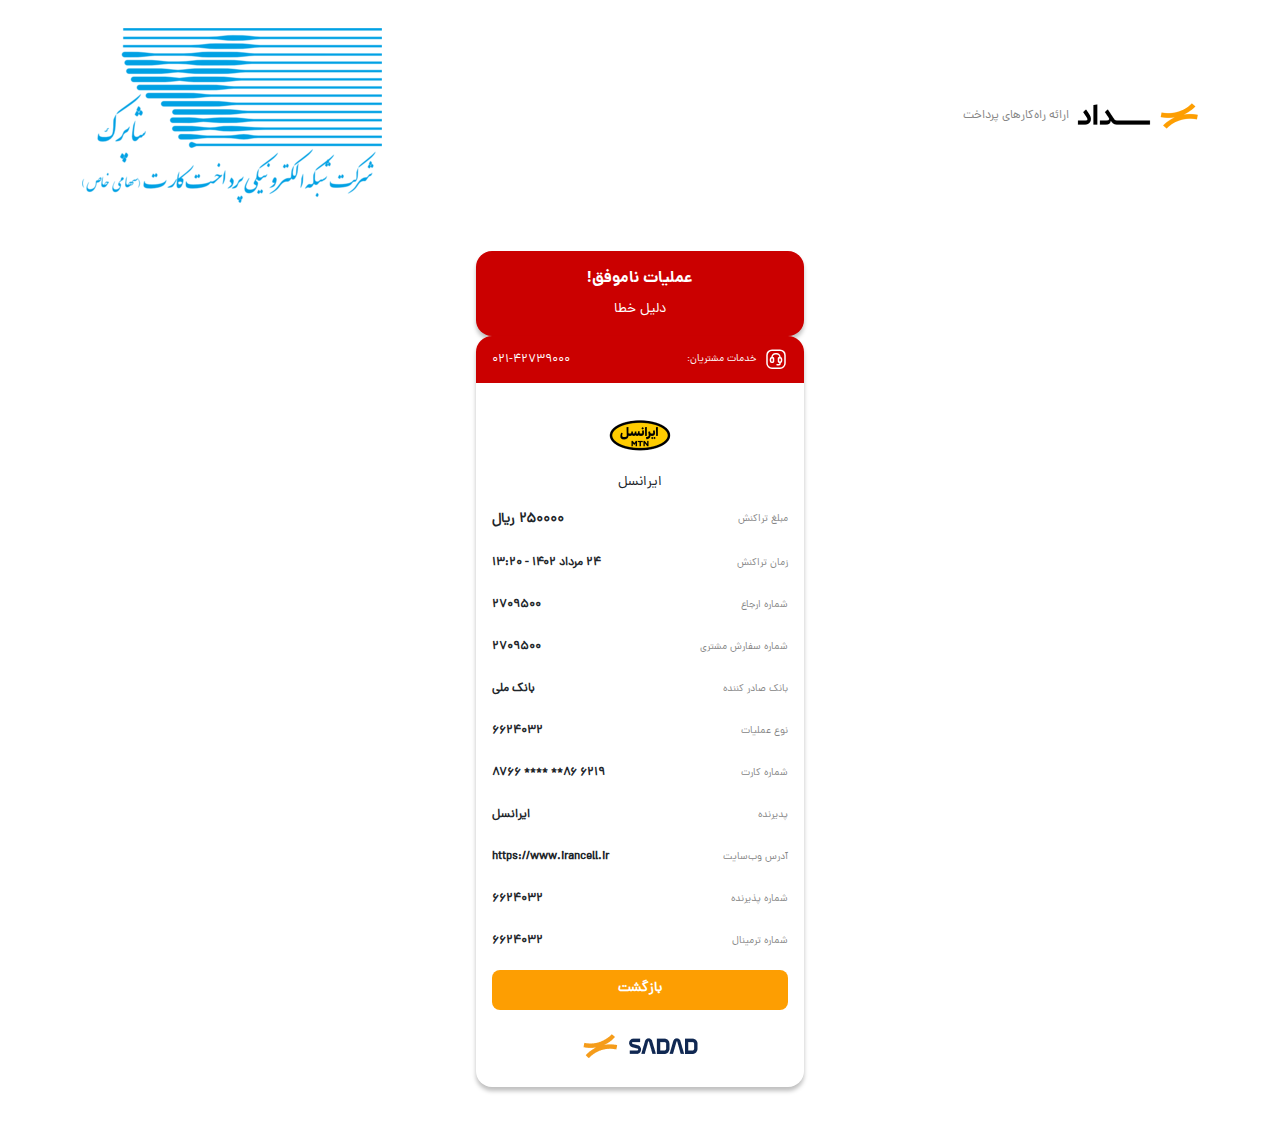
<file: failed-pay.html>
<!DOCTYPE html>
<html lang="fa">

<head>
  <meta charset="UTF-8">
  <meta name="viewport" content="width=device-width, initial-scale=1.0">
  <link href="assets/css/bootstrap.min.css" rel="stylesheet">
  <link rel='stylesheet' type='text/css' media='screen' href='assets/css/styles.css'>
  <title>پرداخت ناموفق</title>
</head>

<body>

    <!-- header -->

    <header class="py-4 bg-white position-relative my-1">
      <!-- success alert -->
      <div id="successAlert"
        class="d-nonee align-items-center z-20 justify-content-between position-fixed gap-4 end-0 start-0 top-0 mt-2 mx-auto bg-green rounded-8 p-8 w-343 h-72">
        <div class="d-flex align-items-center gap-2">
          <svg class="flex-shrink-0" xmlns="http://www.w3.org/2000/svg" width="32" height="32" viewBox="0 0 32 32"
            fill="none">
            <rect width="32" height="32" rx="16" fill="white" fill-opacity="0.3" />
            <path d="M16 16.9331V13.8164" stroke="white" stroke-width="1.5" stroke-linecap="round"
              stroke-linejoin="round" />
            <path
              d="M15.9992 19.4378C15.8842 19.4378 15.7909 19.5312 15.7917 19.6462C15.7917 19.7612 15.885 19.8545 16 19.8545C16.115 19.8545 16.2084 19.7612 16.2084 19.6462C16.2084 19.5312 16.115 19.4378 15.9992 19.4378"
              stroke="white" stroke-width="1.5" stroke-linecap="round" stroke-linejoin="round" />
            <path fill-rule="evenodd" clip-rule="evenodd"
              d="M17.6908 9.44965L24.0733 20.6196C24.815 21.918 23.8775 23.5338 22.3825 23.5338H9.61751C8.12167 23.5338 7.18417 21.918 7.92667 20.6196L14.3092 9.44965C15.0567 8.14048 16.9433 8.14048 17.6908 9.44965Z"
              stroke="white" stroke-width="1.5" stroke-linecap="round" stroke-linejoin="round" />
          </svg>
          <p class="mb-0 fs-14 text-white">رمز دوم به شماره موبایل متصل به کارت ارسال شده.</p>
        </div>
        <svg class="flex-shrink-0 cursor-pointer" xmlns="http://www.w3.org/2000/svg" width="24" height="24"
          viewBox="0 0 24 24" fill="none">
          <g opacity="0.7">
            <mask id="mask0_1250_12869" style="mask-type:luminance" maskUnits="userSpaceOnUse" x="5" y="5" width="14"
              height="14">
              <path fill-rule="evenodd" clip-rule="evenodd"
                d="M19 6.41L17.59 5L12 10.59L6.41 5L5 6.41L10.59 12L5 17.59L6.41 19L12 13.41L17.59 19L19 17.59L13.41 12L19 6.41Z"
                fill="white" />
            </mask>
            <g mask="url(#mask0_1250_12869)">
              <rect x="-13" y="-13" width="50" height="50" fill="white" />
              <mask id="mask1_1250_12869" style="mask-type:luminance" maskUnits="userSpaceOnUse" x="-13" y="-13"
                width="50" height="50">
                <rect x="-13" y="-13" width="50" height="50" fill="white" />
              </mask>
              <g mask="url(#mask1_1250_12869)">
              </g>
            </g>
          </g>
        </svg>
      </div>
      <!-- danger alert -->
      <div id="dangerAlert"
        class="d-nonee align-items-center z-20 justify-content-between position-fixed gap-4 end-0 start-0 top-0 mt-2 mx-auto bg-red rounded-8 p-8 w-343 h-64">
        <div class="d-flex align-items-center gap-2">
          <svg class="flex-shrink-0" xmlns="http://www.w3.org/2000/svg" width="32" height="32" viewBox="0 0 32 32"
            fill="none">
            <rect width="32" height="32" rx="16" fill="white" fill-opacity="0.3" />
            <path d="M16 16.9331V13.8164" stroke="white" stroke-width="1.5" stroke-linecap="round"
              stroke-linejoin="round" />
            <path
              d="M15.9992 19.4378C15.8842 19.4378 15.7909 19.5312 15.7917 19.6462C15.7917 19.7612 15.885 19.8545 16 19.8545C16.115 19.8545 16.2084 19.7612 16.2084 19.6462C16.2084 19.5312 16.115 19.4378 15.9992 19.4378"
              stroke="white" stroke-width="1.5" stroke-linecap="round" stroke-linejoin="round" />
            <path fill-rule="evenodd" clip-rule="evenodd"
              d="M17.6908 9.44965L24.0733 20.6196C24.815 21.918 23.8775 23.5338 22.3825 23.5338H9.61751C8.12167 23.5338 7.18417 21.918 7.92667 20.6196L14.3092 9.44965C15.0567 8.14048 16.9433 8.14048 17.6908 9.44965Z"
              stroke="white" stroke-width="1.5" stroke-linecap="round" stroke-linejoin="round" />
          </svg>
          <p class="mb-0 fs-14 text-white">مقدار وارد شده نامعتبر است!</p>
        </div>
        <svg class="flex-shrink-0 cursor-pointer" xmlns="http://www.w3.org/2000/svg" width="24" height="24"
          viewBox="0 0 24 24" fill="none">
          <g opacity="0.7">
            <mask id="mask0_595_11824" style="mask-type:luminance" maskUnits="userSpaceOnUse" x="5" y="5" width="14"
              height="14">
              <path fill-rule="evenodd" clip-rule="evenodd"
                d="M19 6.41L17.59 5L12 10.59L6.41 5L5 6.41L10.59 12L5 17.59L6.41 19L12 13.41L17.59 19L19 17.59L13.41 12L19 6.41Z"
                fill="white" />
            </mask>
            <g mask="url(#mask0_595_11824)">
              <rect x="-13" y="-13" width="50" height="50" fill="white" />
              <mask id="mask1_595_11824" style="mask-type:luminance" maskUnits="userSpaceOnUse" x="-13" y="-13" width="50"
                height="50">
                <rect x="-13" y="-13" width="50" height="50" fill="white" />
              </mask>
              <g mask="url(#mask1_595_11824)">
              </g>
            </g>
          </g>
        </svg>
      </div>
      <!--  -->
      <div class="container">
        <div class="d-flex align-items-center justify-content-between">
          <div class="d-flex align-items-center gap-2">
            <a class="d-block"><img alt="logo" src="assets/img/logo.png" class="img-fluid"></a>
            <p class="fs-12 text-gray mb-0">ارائه راه‌کار‌های پرداخت</p>
          </div>
          <img alt="icon" src="assets/img/shaparak.png" class="img-fluid">
        </div>
      </div>
    </header>

  <!-- main -->

  <main>

    <div class="w-328 mx-auto mt-4 mb-5">
      <div class="rounded-16 px-4 shadow3 py-3 bg-red text-center text-white">
        <p class="font-bold mb-2">عملیات ناموفق!</p>
        <p class="mb-0 fs-14">دلیل خطا</p>
      </div>
      <div class="rounded-16 bg-white shadow3 pb-1">
        <a class="text-white text-center px-3 bg-red h-47 rounded-t-16 d-flex align-items-center justify-content-between">
           <div class="d-flex align-items-center gap-2">
            <svg xmlns="http://www.w3.org/2000/svg" width="24" height="25" viewBox="0 0 24 25" fill="none">
              <path d="M13.0422 17.6484H15.0014C15.5539 17.6484 16.0018 17.2005 16.0018 16.648V15.1543" stroke="white" stroke-width="1.5" stroke-linecap="round" stroke-linejoin="round"/>
              <path d="M7.99854 10.6452V10.145C7.99854 8.21121 9.56619 6.64355 11.5 6.64355H12.5004C14.4342 6.64355 16.0019 8.21121 16.0019 10.145V10.6452" stroke="white" stroke-width="1.5" stroke-linecap="round" stroke-linejoin="round"/>
              <path fill-rule="evenodd" clip-rule="evenodd" d="M14.5012 11.2448V14.5462C14.5012 14.8777 14.77 15.1464 15.1015 15.1464H16.2519C16.9426 15.1464 17.5025 14.5865 17.5025 13.8959V11.8951C17.5025 11.2044 16.9426 10.6445 16.2519 10.6445H15.1015C14.77 10.6445 14.5012 10.9133 14.5012 11.2448Z" stroke="white" stroke-width="1.5" stroke-linecap="round" stroke-linejoin="round"/>
              <rect x="2.99634" y="3.1416" width="18.0075" height="18.0075" rx="5" stroke="white" stroke-width="1.5" stroke-linecap="round" stroke-linejoin="round"/>
              <path fill-rule="evenodd" clip-rule="evenodd" d="M9.49905 14.5462V11.2448C9.49905 10.9133 9.23031 10.6445 8.8988 10.6445H7.74832C7.05768 10.6445 6.4978 11.2044 6.4978 11.8951V13.8959C6.4978 14.5865 7.05768 15.1464 7.74832 15.1464H8.8988C9.23031 15.1464 9.49905 14.8777 9.49905 14.5462V14.5462Z" stroke="white" stroke-width="1.5" stroke-linecap="round" stroke-linejoin="round"/>
              </svg>
              <p class="mb-0 fs-10">خدمات مشتریان:</p>
           </div>
           <p class="fs-12 mb-0">۰۲۱-42739000</p>
          </a>
        <img alt="logo" src="assets/img/irancel.png" class="img-fluid d-block mx-auto mt-3">
        <p class="text-center fs-14">ایرانسل</p>
        <div class="d-flex align-items-center justify-content-between mt-3 px-3">
          <p class="fs-10 fs-lg-14 text-gray">مبلغ تراکنش</p>
          <p class="fw-bold fs-14">۲۵۰۰۰۰ ریال</p>
        </div>
        <div class="d-flex align-items-center justify-content-between mt-2 px-3">
          <p class="fs-10 fs-lg-14 text-gray">زمان تراکنش</p>
          <p class="fw-bold fs-12 fs-lg-14">۲۴ مرداد ۱۴۰۲ - ۱۳:۲۰</p>
        </div>
        <div class="d-flex align-items-center justify-content-between mt-2 px-3">
          <p class="fs-10 fs-lg-14 text-gray">شماره ارجاع</p>
          <p class="fw-bold fs-12 fs-lg-14">2709500</p>
        </div>
        <div class="d-flex align-items-center justify-content-between mt-2 px-3">
          <p class="fs-10 fs-lg-14 text-gray">شماره سفارش مشتری</p>
          <p class="fw-bold fs-12 fs-lg-14">2709500</p>
        </div>
        <div class="d-flex align-items-center justify-content-between mt-2 px-3">
          <p class="fs-10 fs-lg-14 text-gray">بانک صادر کننده</p>
          <p class="fw-bold fs-12 fs-lg-14">بانک ملی</p>
        </div>
        <div class="d-flex align-items-center justify-content-between mt-2 px-3">
          <p class="fs-10 fs-lg-14 text-gray">نوع عملیات</p>
          <p class="fw-bold fs-12 fs-lg-14">6624032</p>
        </div>
        <div class="moreContent overflow-hidden">
          <div class="d-flex align-items-center justify-content-between mt-2 px-3">
            <p class="fs-10 fs-lg-14 text-gray">شماره کارت</p>
            <p class="fw-bold fs-12 fs-lg-14">۶۲۱۹ ۸۶** **** ۸۷۶۶</p>
          </div>
          <div class="d-flex align-items-center justify-content-between mt-2 px-3">
            <p class="fs-10 fs-lg-14 text-gray">پدیرنده</p>
            <p class="fw-bold fs-12 fs-lg-14">ایرانسل</p>
          </div>
          <div class="d-flex align-items-center justify-content-between mt-2 px-3">
            <p class="fs-10 fs-lg-14 text-gray">آدرس وب‌سایت</p>
            <p class="fw-bold fs-12 fs-lg-14">https://www.irancell.ir</p>
          </div>
          <div class="d-flex align-items-center justify-content-between mt-2 px-3">
            <p class="fs-10 fs-lg-14 text-gray">شماره پذیرنده</p>
            <p class="fw-bold fs-12 fs-lg-14">6624032</p>
          </div>
          <div class="d-flex align-items-center justify-content-between mt-2 px-3">
            <p class="fs-10 fs-lg-14 text-gray">شماره ترمینال</p>
            <p class="fw-bold fs-12 fs-lg-14">6624032</p>
          </div>
        </div>
        <a class="fs-14 text-center text-main d-block d-md-none fw-bold mb-3 moreBtn ">بیشتر</a>
        <a class="bg-main text-white border-0 rounded-8 mx-3 fw-bold fs-14 d-block py-2 h-40 w-auto mt-1 text-center">بازگشت</a>
        <img alt="logo" src="assets/img/Frame.png" class="img-fluid d-block mx-auto my-4">
      </div>
    </div>
    
  </main>


  <script src="assets/js/bootstrap.bundle.min.js"></script>
  <script src="assets/js/scripts.js"></script>
</body>

</html>
</file>
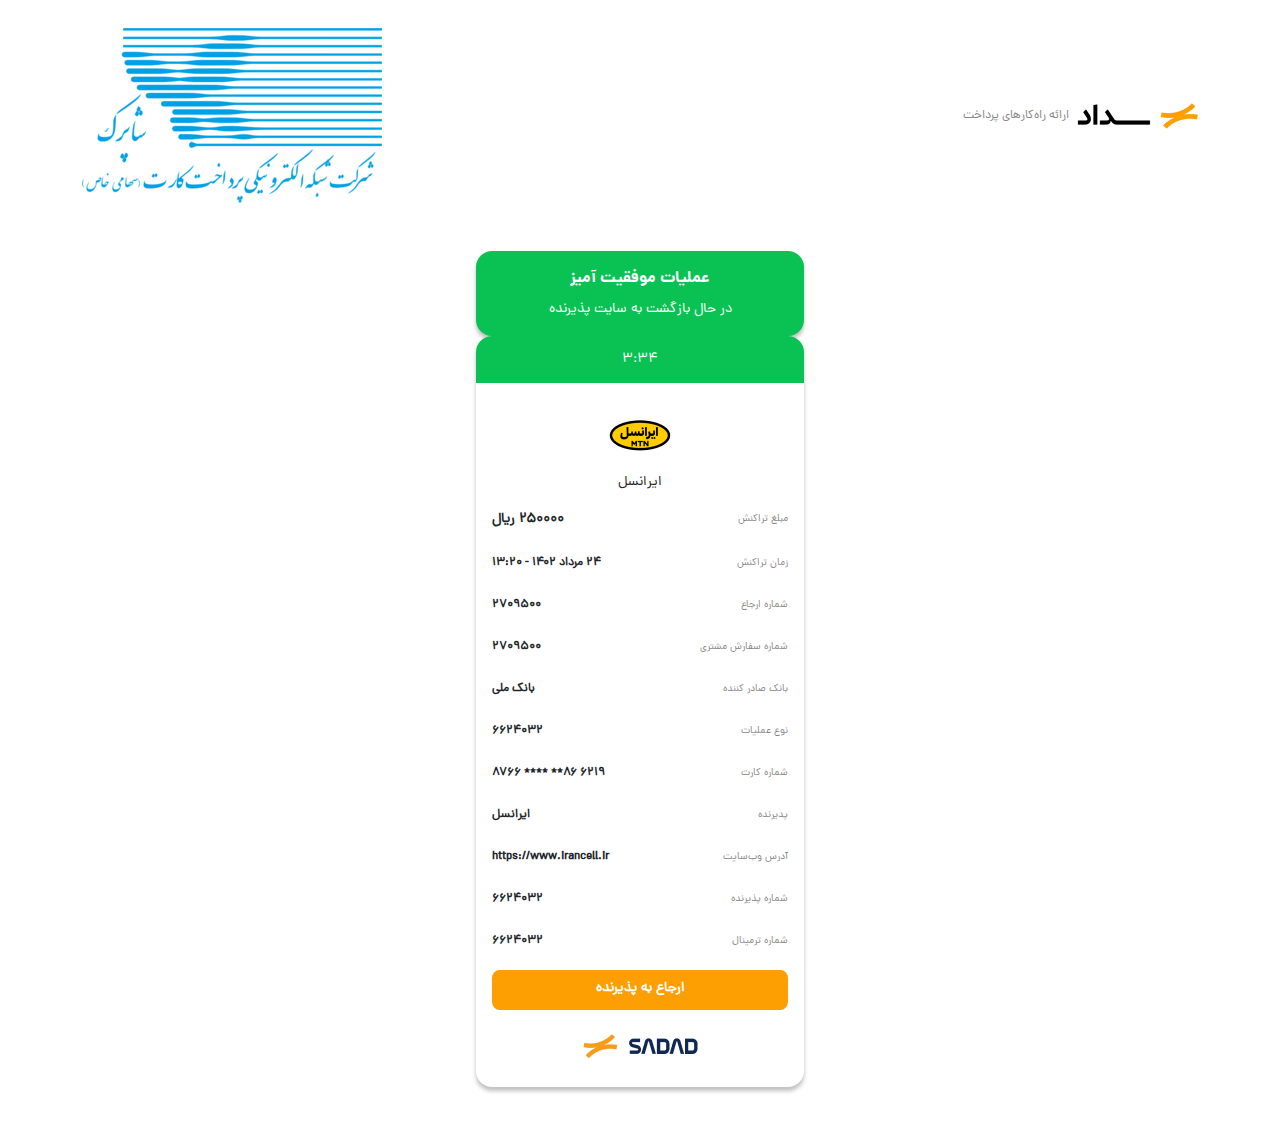
<file: success-pay.html>
<!DOCTYPE html>
<html lang="fa">

<head>
  <meta charset="UTF-8">
  <meta name="viewport" content="width=device-width, initial-scale=1.0">
  <link href="assets/css/bootstrap.min.css" rel="stylesheet">
  <link rel='stylesheet' type='text/css' media='screen' href='assets/css/styles.css'>
  <title>پرداخت موفق</title>
</head>

<body>

    <!-- header -->

    <header class="py-4 bg-white position-relative my-1">
      <!-- success alert -->
      <div id="successAlert"
        class="d-nonee align-items-center z-20 justify-content-between position-fixed gap-4 end-0 start-0 top-0 mt-2 mx-auto bg-green rounded-8 p-8 w-343 h-72">
        <div class="d-flex align-items-center gap-2">
          <svg class="flex-shrink-0" xmlns="http://www.w3.org/2000/svg" width="32" height="32" viewBox="0 0 32 32"
            fill="none">
            <rect width="32" height="32" rx="16" fill="white" fill-opacity="0.3" />
            <path d="M16 16.9331V13.8164" stroke="white" stroke-width="1.5" stroke-linecap="round"
              stroke-linejoin="round" />
            <path
              d="M15.9992 19.4378C15.8842 19.4378 15.7909 19.5312 15.7917 19.6462C15.7917 19.7612 15.885 19.8545 16 19.8545C16.115 19.8545 16.2084 19.7612 16.2084 19.6462C16.2084 19.5312 16.115 19.4378 15.9992 19.4378"
              stroke="white" stroke-width="1.5" stroke-linecap="round" stroke-linejoin="round" />
            <path fill-rule="evenodd" clip-rule="evenodd"
              d="M17.6908 9.44965L24.0733 20.6196C24.815 21.918 23.8775 23.5338 22.3825 23.5338H9.61751C8.12167 23.5338 7.18417 21.918 7.92667 20.6196L14.3092 9.44965C15.0567 8.14048 16.9433 8.14048 17.6908 9.44965Z"
              stroke="white" stroke-width="1.5" stroke-linecap="round" stroke-linejoin="round" />
          </svg>
          <p class="mb-0 fs-14 text-white">رمز دوم به شماره موبایل متصل به کارت ارسال شده.</p>
        </div>
        <svg class="flex-shrink-0 cursor-pointer" xmlns="http://www.w3.org/2000/svg" width="24" height="24"
          viewBox="0 0 24 24" fill="none">
          <g opacity="0.7">
            <mask id="mask0_1250_12869" style="mask-type:luminance" maskUnits="userSpaceOnUse" x="5" y="5" width="14"
              height="14">
              <path fill-rule="evenodd" clip-rule="evenodd"
                d="M19 6.41L17.59 5L12 10.59L6.41 5L5 6.41L10.59 12L5 17.59L6.41 19L12 13.41L17.59 19L19 17.59L13.41 12L19 6.41Z"
                fill="white" />
            </mask>
            <g mask="url(#mask0_1250_12869)">
              <rect x="-13" y="-13" width="50" height="50" fill="white" />
              <mask id="mask1_1250_12869" style="mask-type:luminance" maskUnits="userSpaceOnUse" x="-13" y="-13"
                width="50" height="50">
                <rect x="-13" y="-13" width="50" height="50" fill="white" />
              </mask>
              <g mask="url(#mask1_1250_12869)">
              </g>
            </g>
          </g>
        </svg>
      </div>
      <!-- danger alert -->
      <div id="dangerAlert"
        class="d-nonee align-items-center z-20 justify-content-between position-fixed gap-4 end-0 start-0 top-0 mt-2 mx-auto bg-red rounded-8 p-8 w-343 h-64">
        <div class="d-flex align-items-center gap-2">
          <svg class="flex-shrink-0" xmlns="http://www.w3.org/2000/svg" width="32" height="32" viewBox="0 0 32 32"
            fill="none">
            <rect width="32" height="32" rx="16" fill="white" fill-opacity="0.3" />
            <path d="M16 16.9331V13.8164" stroke="white" stroke-width="1.5" stroke-linecap="round"
              stroke-linejoin="round" />
            <path
              d="M15.9992 19.4378C15.8842 19.4378 15.7909 19.5312 15.7917 19.6462C15.7917 19.7612 15.885 19.8545 16 19.8545C16.115 19.8545 16.2084 19.7612 16.2084 19.6462C16.2084 19.5312 16.115 19.4378 15.9992 19.4378"
              stroke="white" stroke-width="1.5" stroke-linecap="round" stroke-linejoin="round" />
            <path fill-rule="evenodd" clip-rule="evenodd"
              d="M17.6908 9.44965L24.0733 20.6196C24.815 21.918 23.8775 23.5338 22.3825 23.5338H9.61751C8.12167 23.5338 7.18417 21.918 7.92667 20.6196L14.3092 9.44965C15.0567 8.14048 16.9433 8.14048 17.6908 9.44965Z"
              stroke="white" stroke-width="1.5" stroke-linecap="round" stroke-linejoin="round" />
          </svg>
          <p class="mb-0 fs-14 text-white">مقدار وارد شده نامعتبر است!</p>
        </div>
        <svg class="flex-shrink-0 cursor-pointer" xmlns="http://www.w3.org/2000/svg" width="24" height="24"
          viewBox="0 0 24 24" fill="none">
          <g opacity="0.7">
            <mask id="mask0_595_11824" style="mask-type:luminance" maskUnits="userSpaceOnUse" x="5" y="5" width="14"
              height="14">
              <path fill-rule="evenodd" clip-rule="evenodd"
                d="M19 6.41L17.59 5L12 10.59L6.41 5L5 6.41L10.59 12L5 17.59L6.41 19L12 13.41L17.59 19L19 17.59L13.41 12L19 6.41Z"
                fill="white" />
            </mask>
            <g mask="url(#mask0_595_11824)">
              <rect x="-13" y="-13" width="50" height="50" fill="white" />
              <mask id="mask1_595_11824" style="mask-type:luminance" maskUnits="userSpaceOnUse" x="-13" y="-13" width="50"
                height="50">
                <rect x="-13" y="-13" width="50" height="50" fill="white" />
              </mask>
              <g mask="url(#mask1_595_11824)">
              </g>
            </g>
          </g>
        </svg>
      </div>
      <!--  -->
      <div class="container">
        <div class="d-flex align-items-center justify-content-between">
          <div class="d-flex align-items-center gap-2">
            <a class="d-block"><img alt="logo" src="assets/img/logo.png" class="img-fluid"></a>
            <p class="fs-12 text-gray mb-0">ارائه راه‌کار‌های پرداخت</p>
          </div>
          <img alt="icon" src="assets/img/shaparak.png" class="img-fluid">
        </div>
      </div>
    </header>

  <!-- main -->

  <main>

    <div class="w-328 mx-auto mt-4 mb-5">
      <div class="rounded-16 px-4 shadow3 py-3 bg-green text-center text-white">
        <p class="font-bold mb-2">عملیات موفقیت آمیز</p>
        <p class="mb-0 fs-14">در حال بازگشت به سایت پذیرنده</p>
      </div>
      <div class="rounded-16 bg-white shadow3 pb-1">
        <div class="text-white text-center fs-14 bg-green h-47 rounded-t-16 d-flex align-items-center justify-content-center">۳:۳۴</div>
        <img alt="logo" src="assets/img/irancel.png" class="img-fluid d-block mx-auto mt-3">
        <p class="text-center fs-14">ایرانسل</p>
        <div class="d-flex align-items-center justify-content-between mt-3 px-3">
          <p class="fs-10 fs-lg-14 text-gray">مبلغ تراکنش</p>
          <p class="fw-bold fs-14">۲۵۰۰۰۰ ریال</p>
        </div>
        <div class="d-flex align-items-center justify-content-between mt-2 px-3">
          <p class="fs-10 fs-lg-14 text-gray">زمان تراکنش</p>
          <p class="fw-bold fs-12 fs-lg-14">۲۴ مرداد ۱۴۰۲ - ۱۳:۲۰</p>
        </div>
        <div class="d-flex align-items-center justify-content-between mt-2 px-3">
          <p class="fs-10 fs-lg-14 text-gray">شماره ارجاع</p>
          <p class="fw-bold fs-12 fs-lg-14">2709500</p>
        </div>
        <div class="d-flex align-items-center justify-content-between mt-2 px-3">
          <p class="fs-10 fs-lg-14 text-gray">شماره سفارش مشتری</p>
          <p class="fw-bold fs-12 fs-lg-14">2709500</p>
        </div>
        <div class="d-flex align-items-center justify-content-between mt-2 px-3">
          <p class="fs-10 fs-lg-14 text-gray">بانک صادر کننده</p>
          <p class="fw-bold fs-12 fs-lg-14">بانک ملی</p>
        </div>
        <div class="d-flex align-items-center justify-content-between mt-2 px-3">
          <p class="fs-10 fs-lg-14 text-gray">نوع عملیات</p>
          <p class="fw-bold fs-12 fs-lg-14">6624032</p>
        </div>
        <div class="moreContent overflow-hidden">
          <div class="d-flex align-items-center justify-content-between mt-2 px-3">
            <p class="fs-10 fs-lg-14 text-gray">شماره کارت</p>
            <p class="fw-bold fs-12 fs-lg-14">۶۲۱۹ ۸۶** **** ۸۷۶۶</p>
          </div>
          <div class="d-flex align-items-center justify-content-between mt-2 px-3">
            <p class="fs-10 fs-lg-14 text-gray">پدیرنده</p>
            <p class="fw-bold fs-12 fs-lg-14">ایرانسل</p>
          </div>
          <div class="d-flex align-items-center justify-content-between mt-2 px-3">
            <p class="fs-10 fs-lg-14 text-gray">آدرس وب‌سایت</p>
            <p class="fw-bold fs-12 fs-lg-14">https://www.irancell.ir</p>
          </div>
          <div class="d-flex align-items-center justify-content-between mt-2 px-3">
            <p class="fs-10 fs-lg-14 text-gray">شماره پذیرنده</p>
            <p class="fw-bold fs-12 fs-lg-14">6624032</p>
          </div>
          <div class="d-flex align-items-center justify-content-between mt-2 px-3">
            <p class="fs-10 fs-lg-14 text-gray">شماره ترمینال</p>
            <p class="fw-bold fs-12 fs-lg-14">6624032</p>
          </div>
        </div>
        <a class="fs-14 text-center text-main d-block d-md-none fw-bold mb-3 moreBtn ">بیشتر</a>
        <a class="bg-main text-white border-0 rounded-8 mx-3 fw-bold fs-14 d-block py-2 h-40 w-auto mt-1 text-center">ارجاع به پذیرنده</a>
        <img alt="logo" src="assets/img/Frame.png" class="img-fluid d-block mx-auto my-4">
      </div>
    </div>
    
  </main>


  <script src="assets/js/bootstrap.bundle.min.js"></script>
  <script src="assets/js/scripts.js"></script>
</body>

</html>
</file>
<file: assets/css/styles.css>
@font-face {
    font-family: "dana-Regular";
    src: url('../fonts/dana-fanum-regular.woff') format("woff");
}

@font-face {
    font-family: "dana-Bold";
    src: url('../fonts/dana-fanum-bold.woff') format("woff");
}

html {
    scroll-behavior: smooth;
    direction: rtl;
}

body {
    font-family: "dana-Regular";
    user-select: none;
}

.font-bold {
    font-family: "dana-Bold";
}

/* border-radius */
.rounded-4 {
    border-radius: 4px;
}

.rounded-b-5 {
    border-bottom-left-radius: 5px;
    border-bottom-right-radius: 5px;
}

.rounded-8 {
    border-radius: 8px;
}

.rounded-16 {
    border-radius: 16px;
}

.rounded-t-16 {
    border-top-left-radius: 16px;
    border-top-right-radius: 16px;
}

.rounded-b-16 {
    border-bottom-left-radius: 16px;
    border-bottom-right-radius: 16px;
}

.rounded-24 {
    border-radius: 24px;
}

.rounded-t-24 {
    border-top-left-radius: 24px;
    border-top-right-radius: 24px;
}

/* top */
.top-39 {
    top: 39px;
}

/* z index */
.-z-1 {
    z-index: -1;
}

.z-0 {
    z-index: 0;
}

.z-1 {
    z-index: 1;
}

.z-10 {
    z-index: 10;
}

.z-20 {
    z-index: 20;
}

/* color */
.text-main {
    color: #FD9E02;
}

.text-second {
    color: #4834AC;
}

.text-gray {
    color: #858585;
}

/* box shadow */
.shadow1 {
    box-shadow: 0px 0px 26.399999618530273px 0px #00000040;
}

.shadow2 {
    box-shadow: 0px 0px 8px 0px #00000040;
}

.shadow3 {
    box-shadow: 0px 4px 24px 0px #0000001A;
    box-shadow: 0px 4px 4px 0px #00000040;
}

/* padding */
.pt-50 {
    padding-top: 50px !important;
}

/* top */

.-top-165 {
    top: -165px;
}

/* bottom */
.-bottom-210 {
    bottom: -210px;
}

/* right */
.right-0 {
    right: 0;
}

/* left */
.left-0 {
    left: 0;
}

.-left-8 {
    left: -8px;
}

/* line height */
.lh-16 {
    line-height: 16px;
}
.lh-16-85 {
    line-height: 16.85px;
}
/* background */

.bg-main {
    background-color: #FD9E02;
}

.bg-main2 {
    background: #FFC76D;
}

.bg-second {
    background: #d2e4e3;
}

.bg-gray {
    background: #fafafa;
}

.bg-gray2 {
    background-color: #FAFAFA;
}

.bg-gray3 {
    background-color: #F2F2F2;
}

.bg-gray4 {
    background-color: #F9F9F9;
}

.bg-green {
    background-color: #0AC254;
}

.bg-green2 {
    background-color: #0BA350;
}

.bg-red {
    background-color: #CB0000;
}

.bg-sky {
    background: #ABD5D6;
}

.bg-gradient-gray {
    background: linear-gradient(0deg, #F9F9F9, #F9F9F9),
        linear-gradient(180deg, rgba(255, 255, 255, 0.2) 81.25%, rgba(0, 0, 0, 0.2) 123.44%);
}

/* font size */
.fs-10 {
    font-size: 10px;
}
.fs-11 {
    font-size: 11px;
}
.fs-12 {
    font-size: 12px;
}

.fs-14 {
    font-size: 14px;
}

/* margin */
.-mt-4 {
    margin-top: -4px;
}
.-mt-15 {
    margin-top: -15px;
}
.mt-124 {
    margin-top: 124px;
}

/* max width */

.max-w-264 {
    max-width: 264px;
    width: 100%;
}
.max-w-294 {
    max-width: 294px;
    width: 100%;
}
.max-w-374 {
    max-width: 374px;
    width: 100%;
}

/* width */
.w-16 {
    width: 16px;
}

.w-24 {
    width: 24px;
}

.w-28 {
    width: 28px;
}

.w-32 {
    width: 32px;
}

.w-35 {
    width: 35px;
}

.w-84 {
    width: 84px;
}
.w-101{
    width: 101px;
}
.w-121 {
    width: 121px;
}

.w-128 {
    width: 128px;
}

.w-288 {
    width: 288px;
}

.w-328 {
    width: 328px;
}

.w-343 {
    width: 343px;
}

/* height */
.h-16 {
    height: 16px;
}

.h-32 {
    height: 32px;
}

.h-40 {
    height: 40px;
}

.h-47 {
    height: 47px;
}

.h-64 {
    height: 64px;
}

.h-72 {
    height: 72px;
}

.h-327 {
    height: 327px;
}

/* margin top */
.-mt-4 {
    margin-top: -4px;
}

/* margin top */

.mb-235 {
    margin-bottom: 235px;
}

/* padding */
.p-8 {
    padding: 8px;
}

/* border */
.border-main-1 {
    border: 1px solid #FD9E02 !important;
}

.border-main-2 {
    border: 1.6px solid #F59602
}

/* global styles */
.d-flexx {
    display: flex;
}

.d-nonee {
    display: none;
}

.filterContent,.moreList {
    max-height: 0;
    padding: 0 !important;
    transition: all .4s;
}
.moreList.active {
    max-height: 1000px;
}
.moreContent {
    max-height: 1000px;
    padding: 0 !important;
    transition: all .4s;
}

.filterContent.active {
    max-height: 1000px;
    padding: 10px 0 0 0 !important;
}

.moreContent.active {
    max-height: 1000px;
    padding: 10px 0 !important;
}

.filterBtn svg.active {
    transform: rotate(180deg);
}

.cartDropdown.active,
.virtualKeyboard.active {
    display: block;
}

.cartDropdown,
.virtualKeyboard {
    display: none;
}

.virtualKeyboard {
 z-index: 22;
}

a {
    cursor: pointer;
    text-decoration: none;
}

.opacity-none {
    opacity: 0;
}

.outline-none {
    outline: none;
}

.resize-none {
    resize: none;
}

.cursor-pointer {
    cursor: pointer;
}

.cursor-default {
    cursor: default;
}

.text-justify {
    text-align: justify;
}

.transition {
    transition: all .4s;
}

.ltr {
    direction: ltr;
}

.pink {
    background: linear-gradient(0deg, rgba(255, 137, 101, 0.2), rgba(255, 137, 101, 0.2)),
        linear-gradient(0deg, rgba(255, 137, 101, 0.1), rgba(255, 137, 101, 0.1));
    border: 1px solid #FF896533
}

.overflow-y-auto {
    overflow-y: auto;
}

.scroll-hidden::-webkit-scrollbar {
    width: 0;
}

.scroll-hidden::-webkit-scrollbar-track {
    background-color: transparent;
    width: 0;
}

.scroll-hidden::-webkit-scrollbar-thumb {
    background-color: transparent;
    width: 0;
}

.scroll-hidden {
    scrollbar-width: thin;
    scrollbar-color: transparent;
}

.send-email {
    opacity: 0;
    transition: all .4s;
}

.send-email.active {
    opacity: 100%;
    margin-bottom: 41px;
}

#saveCart.unCheck svg {
    display: none;
}

#payment.bg-green {
    background-color: #0BA350;
    color: white !important;
}

input:focus {
    border: 1px solid #FD9E02 !important;
}

.box-focus:focus-within,
.focus {
    border: 1px solid #FD9E02 !important;
}

.transparent-focus:focus {
    border: 1px solid transparent !important;
}

.error {
    border: 1px solid #CB000066 !important;
    background: #fae5e5;
    display: flex;
    align-items: center;
    gap: 4px;
    height: 47px;
    width: 100%;
    border-radius: 8px;
    padding: 4px;
    outline: none;
}

.error-bg {
    background: #fae5e5;
}

.error-bg-white.error {
    background-color: white;
}

.error .errorIcon,
.error-remain p:last-child {
    display: block !important;
}

.error .cart-icon,
.error-remain p:first-child {
    display: none !important;
}

.error input::placeholder,
.error::placeholder,
.error-text,
.error-bg {
    color: #CB0000;
}

@media only screen and (max-width:1400px) {

   
}

@media only screen and (max-width:1200px) {
    body {
        background-color: #fafafa;
    }

    .accordion.max-w-294 {
        max-width: 100vw !important;
    }

    .accordion>div {
        background-color: white;
    }
}

@media only screen and (max-width:992px) {
    .bg-main.transparent-lg {
        background-color: transparent;
    }

    .bg-main>div>div {
        width: 100%;
    }

    .fs-lg-14 {
        font-size: 14px;
    }

    .border-lg-0 {
        border: none !important;
    }

    .send-email {
        opacity: 100%;
        max-height: 0;
        overflow: hidden;
    }

    .send-email.active {
        max-height: 1000px;
        margin-bottom: 0;
    }
}

@media only screen and (max-width:768px) {
    .moreContent {
        max-height: 0;
    }
}

@media only screen and (max-width:576px) {
    .bg-main .max-w-264 {
        max-width: 100vw;
    }
    .saveCart {
        margin-top: 0;
    }
    .-mt-4 {
        margin-top: 21px;
      }
      .w-sm-100{
        width: 100%;
      }
}

@media only screen and (max-width:400px) {}
</file>
